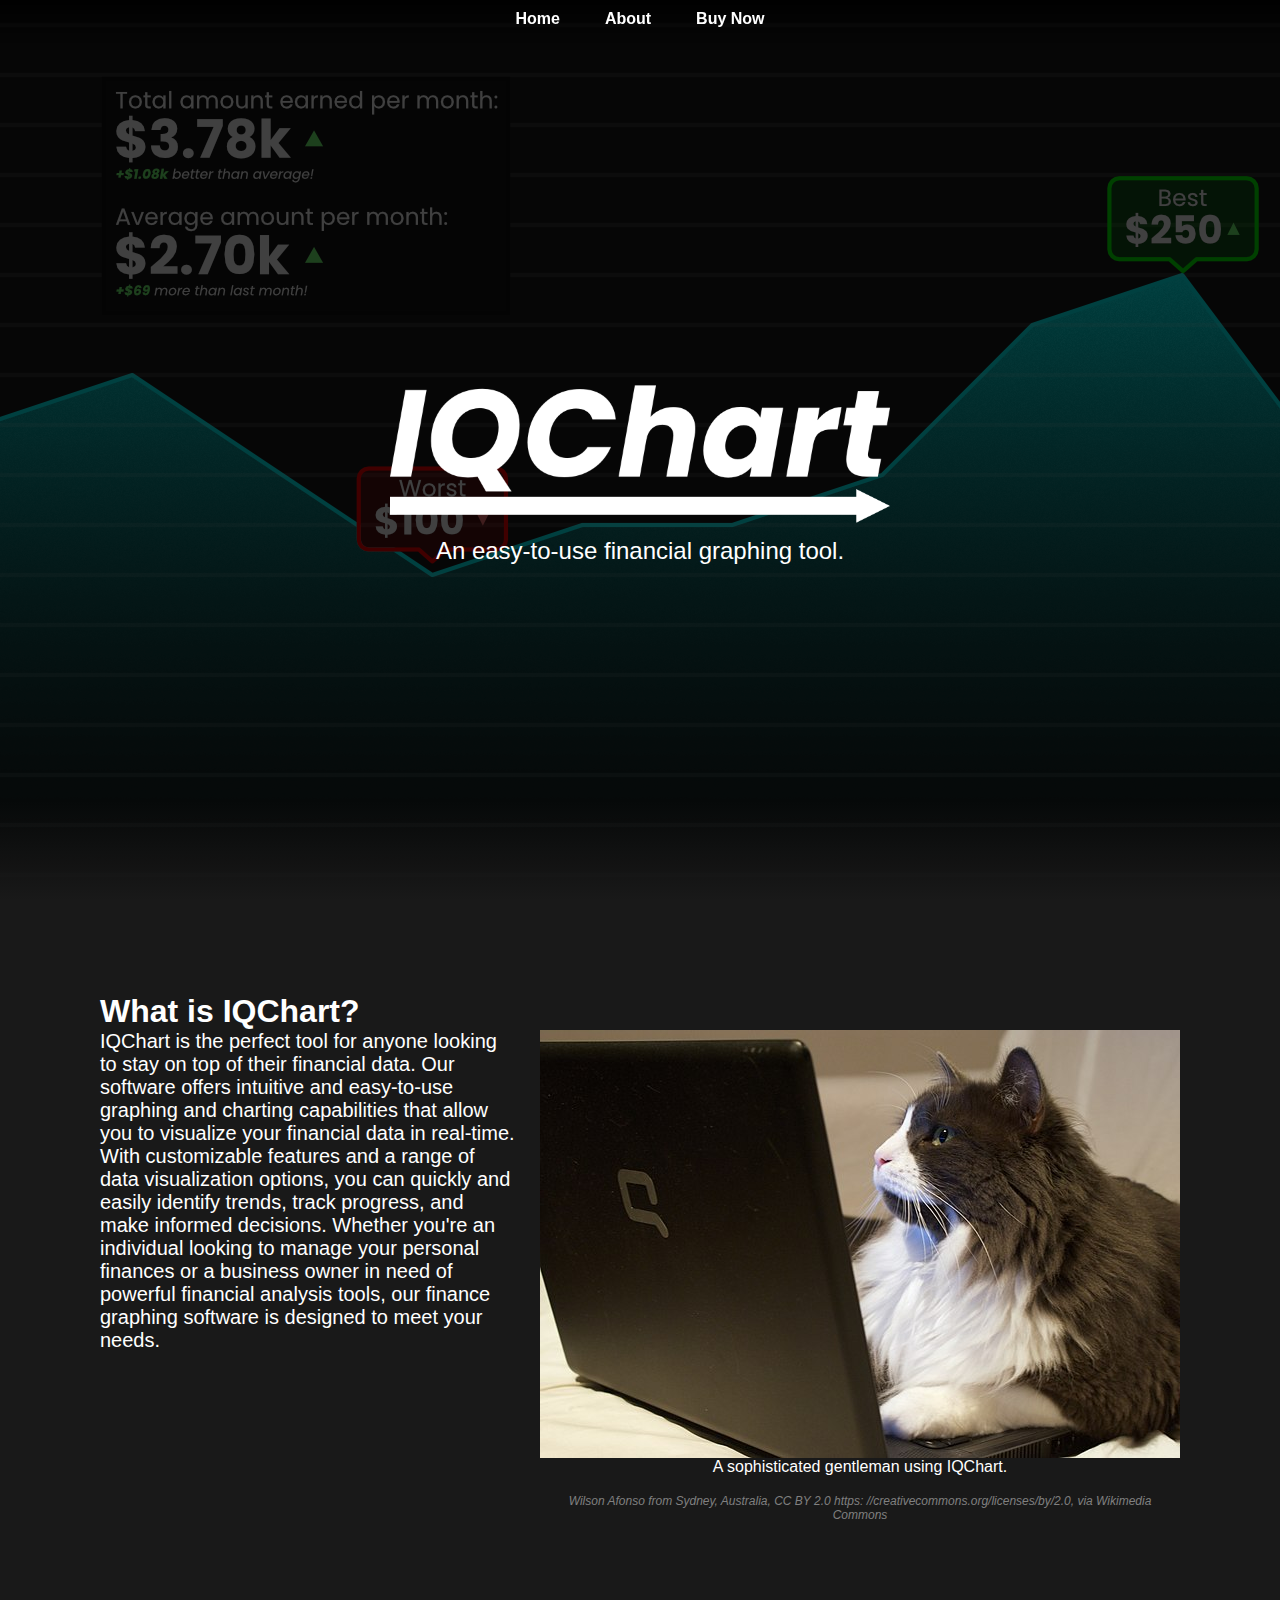
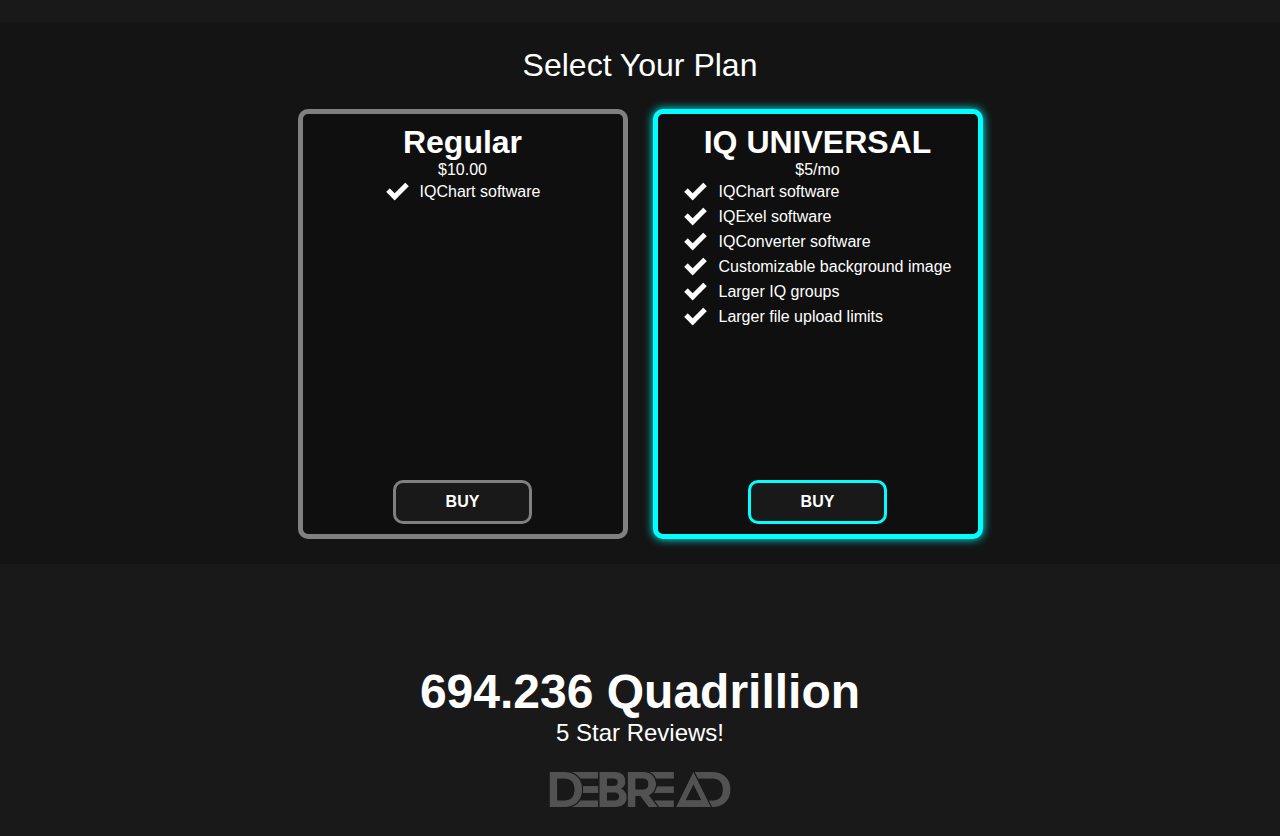
<file: index.html>
<!DOCTYPE html>
<html lang="en">

<head>
    <meta charset="UTF-8">
    <meta http-equiv="X-UA-Compatible" content="IE=edge">
    <meta name="viewport" content="width=device-width, initial-scale=1.0">
    <link rel="stylesheet" href="index.css">
    <title>IQChart</title>
</head>

<body>

    <section class="navBar-container">
        <div class="navBar-element" onclick="window.scrollTo(0,0)">
            <span>Home</span>
            <div class="navBar-element-line"></div>
        </div>
        <div class="navBar-element" onclick="window.scrollTo(0,800)">
            <span>About</span>
            <div class="navBar-element-line"></div>
        </div>
        <div class="navBar-element" onclick="window.scrollTo(0,1500)">
            <span>Buy Now</span>
            <div class="navBar-element-line"></div>
        </div>
    </section>

    <div class="logo-container">
        <div class="logo">
            <img src="images/logo.png" width="500px">
            <span style="font-size: 1.5em;">An easy-to-use financial graphing tool.</span>
        </div>
    </div>

    <div class="bg-img-container">
        <img src="images/bg.png">
    </div>

    <div class="bg-gradient"></div>

    <div class="about-container">
        <span class="about-header">What is IQChart?</span><br>
        <div style="display: flex; gap: 25px;">
            <span style="font-size: 1.25em;">IQChart is the perfect tool for anyone looking to stay on top of their financial data. Our software offers
                intuitive
                and easy-to-use graphing and charting capabilities that allow you to visualize your financial data in real-time. With customizable features and
                a range of data visualization options, you can quickly and easily identify trends, track progress, and make informed decisions. Whether you're
                an individual looking to manage your personal finances or a business owner in need of powerful financial analysis tools, our finance graphing
                software is designed to meet your needs.</span>
            <div style="display: flex; flex-direction: column; align-items: center;">
                <img src="images/cat.jpg">
                <span>A sophisticated gentleman using IQChart.</span><br>
                <i style="font-size: 0.75em; color: grey; text-align: center;">Wilson Afonso from Sydney, Australia, CC BY 2.0 https:
                    //creativecommons.org/licenses/by/2.0, via Wikimedia Commons</i>
            </div>
        </div>
    </div>

    <div style="background-color: rgb(20,20,20);">
        <section class="buy-container">

            <span style="font-size: 2em;">Select Your Plan</span>
            <div class="buy-boxes">
                <div class="buy-box" style="border: 5px solid grey;">
                    <span class="buy-box-title">Regular</span>
                    <span>$10.00</span>
                    <div style="display: flex; flex-direction: column; justify-content: space-between; align-items: center; height: 100%;">
                        <div class="buy-box-goods">
                            <div class="buy-box-good">
                                <img src="images/check.png" class="check">
                                <span>IQChart software</span>
                            </div>
                        </div>
                        <div class="buy-button" style="border: 3px solid grey;" onclick="alert('Bro this isnt a real thing lol')">
                            <span>BUY</span>
                        </div>
                    </div>
                </div>
                <div class="buy-box" style="border: 5px solid aqua; box-shadow: 0px 0px 10px 0px aqua;">
                    <span class="buy-box-title">IQ UNIVERSAL</span>
                    <span>$5/mo</span>
                    <div style="display: flex; flex-direction: column; justify-content: space-between; align-items: center; height: 100%;">
                        <div class="buy-box-goods">
                            <div class="buy-box-good">
                                <img src="images/check.png" class="check">
                                <span>IQChart software</span>
                            </div>
                            <div class="buy-box-good">
                                <img src="images/check.png" class="check">
                                <span>IQExel software</span>
                            </div>
                            <div class="buy-box-good">
                                <img src="images/check.png" class="check">
                                <span>IQConverter software</span>
                            </div>
                            <div class="buy-box-good">
                                <img src="images/check.png" class="check">
                                <span>Customizable background image</span>
                            </div>
                            <div class="buy-box-good">
                                <img src="images/check.png" class="check">
                                <span>Larger IQ groups</span>
                            </div>
                            <div class="buy-box-good">
                                <img src="images/check.png" class="check">
                                <span>Larger file upload limits</span>
                            </div>
                        </div>
                        <div class="buy-button" style="border: 3px solid aqua;" onclick="alert('Bro this isnt a real thing lol')">
                            <span>BUY</span>
                        </div>
                    </div>
                </div>
            </div>
        </section>
    </div>

    <div class="reviews-container">
        <span id="reviews" class="reviews"></span>
        <span style="font-size: 1.5em;">5 Star Reviews!</span>
    </div>

    <div class="footer">
        <a href="https://debread.space" target="_blank">
            <img src="images/debread.png" class="footer-img">
        </a>
    </div>

    <script src=" script.js">
    </script>
</body>


</html>
</file>
<file: index.css>
:root {
    --bouncy: cubic-bezier(0, 2, 0.8, 1);
}

@import url("https://fonts.googleapis.com/css2?family=Poppins:ital,wght@0,100;0,200;0,300;0,400;0,500;0,600;0,700;0,800;0,900;1,100;1,200;1,300;1,400;1,500;1,600;1,700;1,800;1,900&display=swap");

html {
    background-color: rgb(25, 25, 25);
    color: white;
    -ms-overflow-style: none;
    scrollbar-width: none;
    scroll-behavior: smooth;
}

body {
    overflow-x: hidden;
    margin: 0;
    padding: 0;
    font-family: "Poppins", sans-serif;
}

::-webkit-scrollbar {
    position: absolute;
    width: 10px;
    padding: 5px;
    margin: 5px;
}

::-webkit-scrollbar-track {
    background: none;
}

::-webkit-scrollbar-thumb {
    background: rgba(255, 255, 255, 25%);
    border-radius: 5px;
}

::-webkit-scrollbar-thumb:hover {
    background: #555;
}

.logo-container {
    height: calc(100vh - 50px);
    display: flex;
    justify-content: center;
    align-items: center;
}

.logo {
    display: flex;
    flex-direction: column;
    align-items: center;
}

.bg-img-container {
    position: absolute;
    top: 0;
    left: 0;
    width: 100vw;
    height: 100vh;
    overflow: hidden;
    z-index: -1;
    margin: 0;
    padding: 0;
    filter: brightness(25%);
}

.bg-gradient {
    position: absolute;
    bottom: 0;
    width: 100vw;
    height: 100px;
    background: linear-gradient(transparent, rgb(25, 25, 25));
}

.navBar-container {
    display: flex;
    justify-content: center;
    gap: 25px;
    position: sticky;
    top: 0;
    z-index: 2;
    background: linear-gradient(rgba(0, 0, 0, 75%), transparent);
}

.navBar-element {
    cursor: pointer;
    display: flex;
    justify-content: center;
    align-items: center;
    flex-direction: column;
    padding: 10px;
    font-weight: 600;
    user-select: none;
    transition: letter-spacing ease-in-out 0.25s;
}

.navBar-element:hover {
    letter-spacing: 1px;
}

.navBar-element-line {
    width: 0;
    height: 5px;
    background-color: white;
    transition: width ease-in-out 0.25s;
}

.navBar-element:hover .navBar-element-line {
    width: 100%;
}

.about-container {
    margin: 100px;
}

.about-header {
    font-size: 2em;
    font-weight: 700;
}

.buy-container {
    display: flex;
    flex-direction: column;
    align-items: center;
    margin: 100px;
    padding: 25px;
}

.buy-boxes {
    margin-top: 25px;
    display: flex;
    gap: 25px;
}

.buy-box {
    width: 300px;
    height: 400px;
    padding: 10px;
    background-color: rgb(15, 15, 15);
    border-radius: 10px;
    display: flex;
    align-items: center;
    flex-direction: column;
}

.buy-box-title {
    font-size: 2em;
    font-weight: 700;
}

.buy-box-goods {
    width: 100%;
    display: flex;
    flex-direction: column;
}

.buy-box-good {
    display: flex;
    align-items: center;
    gap: 10px;
}

.check {
    width: 25px;
}

.buy-button {
    background-color: rgb(25, 25, 25);
    padding: 10px 50px;
    font-weight: 900;
    cursor: pointer;
    user-select: none;
    transition: letter-spacing var(--bouncy) 0.25s;
    border-radius: 10px;
}

.buy-button:hover {
    letter-spacing: 3px;
}

.buy-button:active {
    letter-spacing: 0;
}

.reviews-container {
    display: flex;
    justify-content: center;
    align-items: center;
    flex-direction: column;
}

.reviews {
    font-size: 3em;
    font-weight: 700;
}

.footer {
    display: flex;
    flex-direction: column;
    justify-content: center;
    align-items: center;
    margin: 25px;
}

.footer-img {
    width: 200px;
    opacity: 0.25;
}
</file>
